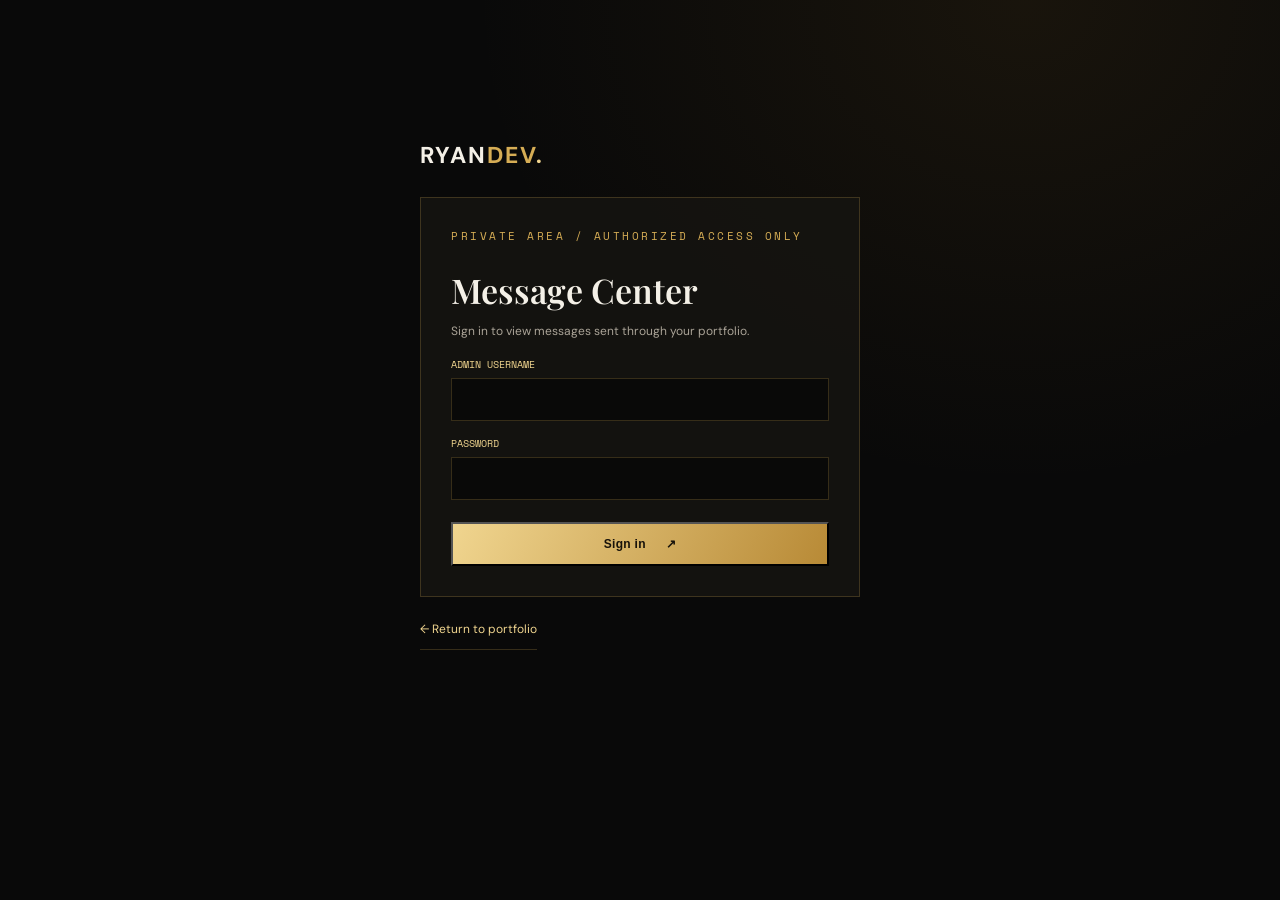
<file: admin.html>
<!doctype html>
<html lang="en">
<head>
  <meta charset="utf-8">
  <meta name="viewport" content="width=device-width,initial-scale=1">
  <meta name="robots" content="noindex,nofollow">
  <title>Private Message Center | RyanDev</title>
  <link rel="preconnect" href="https://fonts.googleapis.com">
  <link rel="preconnect" href="https://fonts.gstatic.com" crossorigin>
  <link href="https://fonts.googleapis.com/css2?family=DM+Sans:wght@400;500;600;700&family=Playfair+Display:wght@500;600;700&family=Space+Mono:wght@400;700&display=swap" rel="stylesheet">
  <link rel="stylesheet" href="style.css">
</head>
<body class="admin-body">
  <main class="admin-shell">
    <section id="loginView" class="admin-login-wrap">
      <a class="logo" href="index.html">RYAN<span>DEV</span><i>.</i></a>
      <div class="admin-panel" style="margin-top:22px">
        <p class="eyebrow">PRIVATE AREA / AUTHORIZED ACCESS ONLY</p>
        <h1 style="font:600 34px var(--serif)">Message Center</h1>
        <p style="color:var(--muted);font-size:12px;margin-top:8px">Sign in to view messages sent through your portfolio.</p>
        <form id="loginForm">
          <label for="username">ADMIN USERNAME</label>
          <input id="username" name="username" autocomplete="username" required maxlength="80">
          <label for="password">PASSWORD</label>
          <input id="password" name="password" type="password" autocomplete="current-password" required>
          <p class="admin-error" id="loginError" role="alert"></p>
          <button class="btn btn-gold" style="width:100%;justify-content:center" type="submit" id="loginButton">Sign in <span>↗</span></button>
        </form>
      </div>
      <a class="inline-link" href="index.html">← Return to portfolio</a>
    </section>

    <section id="dashboardView" hidden>
      <header class="admin-topbar">
        <div>
          <a class="logo" href="index.html">RYAN<span>DEV</span><i>.</i></a>
          <p>Private inbox · Ryan Langat</p>
        </div>
        <div class="admin-actions">
          <button class="admin-btn" id="refreshButton" type="button">↻ Refresh inbox</button>
          <button class="admin-btn" id="logoutButton" type="button">Sign out</button>
        </div>
      </header>
      <div class="admin-stats">
        <div class="admin-stat"><small>TOTAL MESSAGES</small><strong id="totalCount">0</strong></div>
        <div class="admin-stat"><small>UNREAD</small><strong id="unreadCount">0</strong></div>
        <div class="admin-stat"><small>READ</small><strong id="readCount">0</strong></div>
      </div>
      <div class="admin-layout">
        <section class="admin-panel">
          <h2>Inbox</h2>
          <div class="admin-list" id="messageList"><p class="admin-empty">Loading messages…</p></div>
        </section>
        <section class="admin-panel admin-detail" id="messageDetail">
          <p class="eyebrow">MESSAGE DETAILS</p>
          <h2>Select a message</h2>
          <p>Choose a message from your inbox to read it and prepare a reply.</p>
        </section>
      </div>
    </section>
  </main>
  <script src="backend-config.js"></script>
  <script src="admin.js" defer></script>
</body>
</html>
</file>
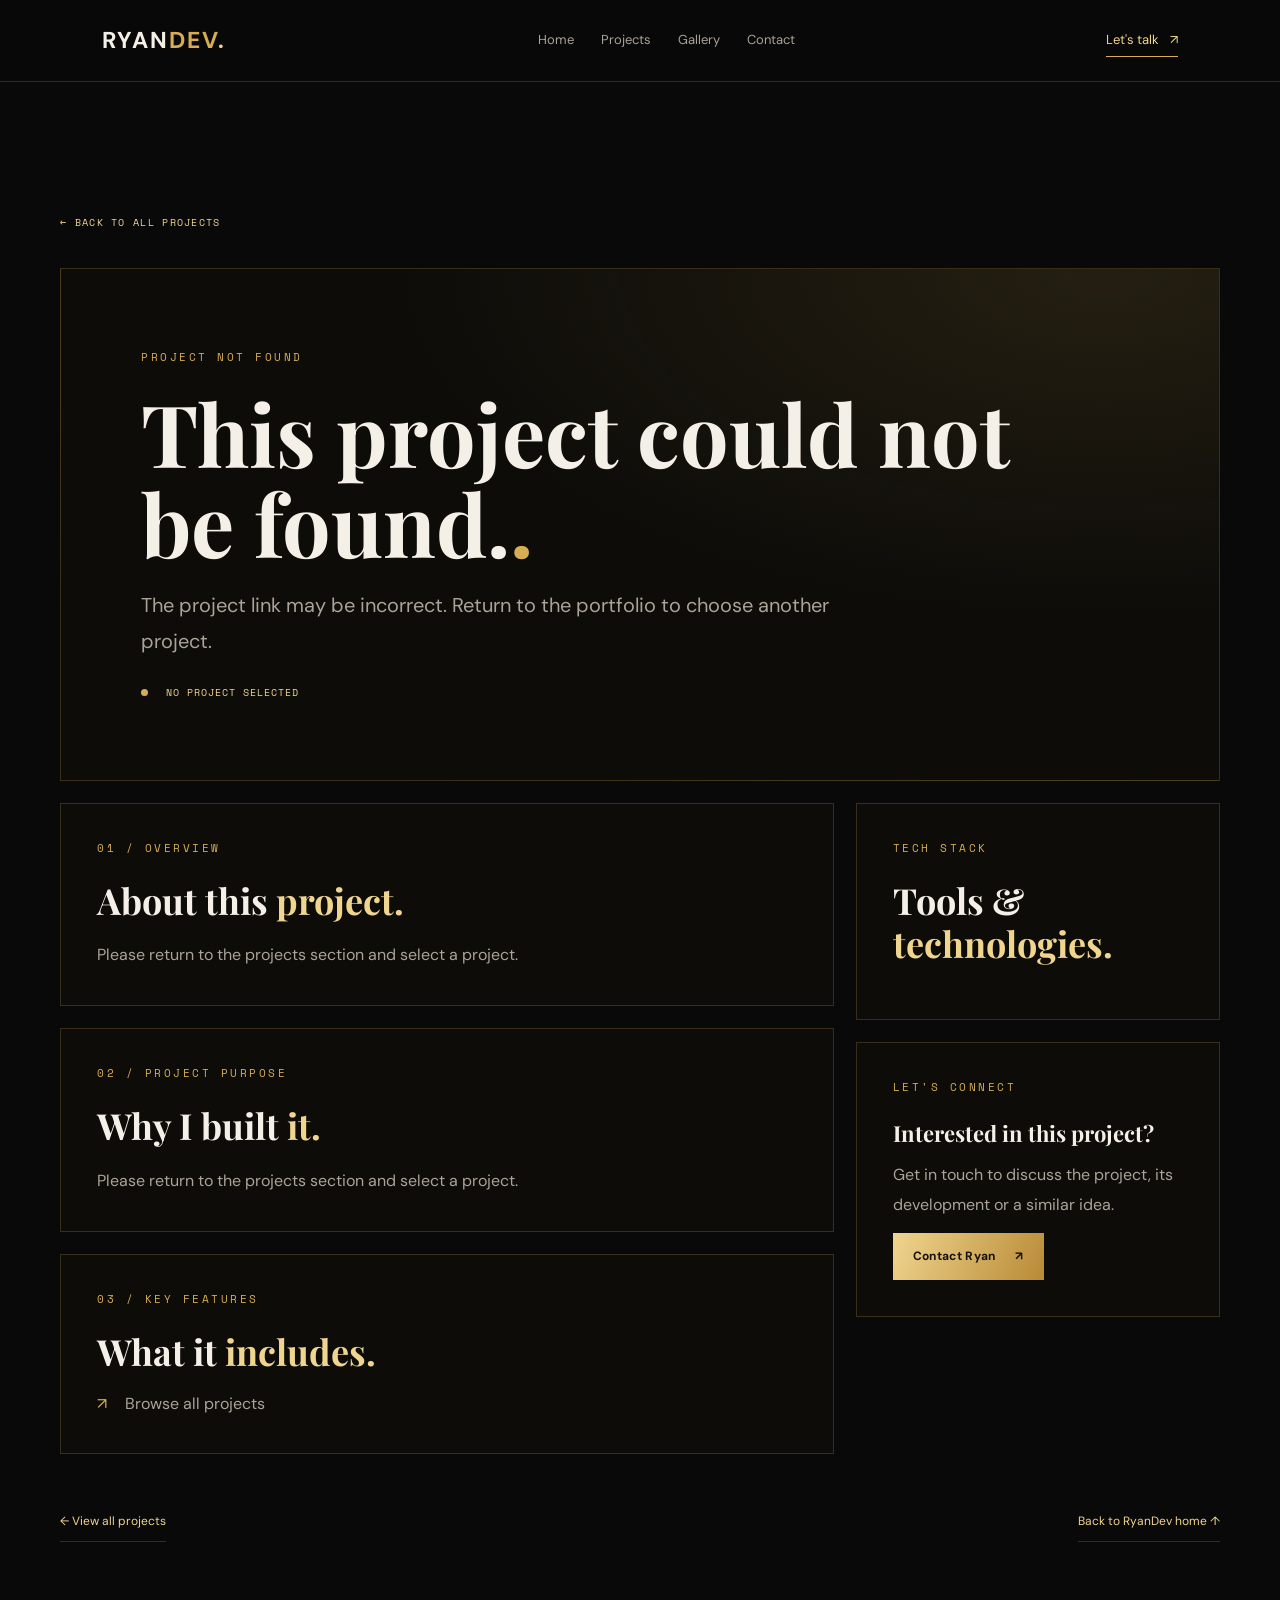
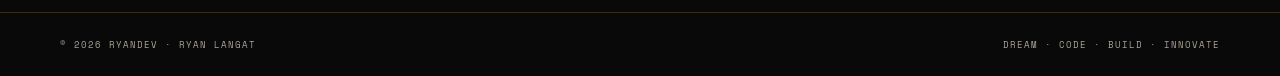
<file: project.html>
<!DOCTYPE html>
<html lang="en">
<head>
  <meta charset="UTF-8">
  <meta name="viewport" content="width=device-width, initial-scale=1.0">
  <meta name="description" content="Explore a RyanDev software project by Ryan Langat.">
  <meta name="theme-color" content="#090909">
  <title>Project details | RyanDev</title>
  <link rel="preconnect" href="https://fonts.googleapis.com">
  <link rel="preconnect" href="https://fonts.gstatic.com" crossorigin>
  <link href="https://fonts.googleapis.com/css2?family=DM+Sans:wght@400;500;600;700&family=Playfair+Display:wght@600;700;800&family=Space+Mono:wght@400;700&display=swap" rel="stylesheet">
  <link rel="stylesheet" href="style.css">
</head>
<body class="project-detail-page">
  <header class="header">
    <a class="logo" href="index.html#home" aria-label="RyanDev home">RYAN<span>DEV</span><i>.</i></a>
    <nav aria-label="Main navigation"><a href="index.html#home">Home</a><a href="index.html#projects">Projects</a><a href="index.html#gallery">Gallery</a><a href="index.html#contact">Contact</a></nav>
    <a class="header-cta" href="index.html#contact">Let's talk <span>↗</span></a>
  </header>
  <main class="project-detail-main">
    <a class="back-link" href="index.html#projects">← BACK TO ALL PROJECTS</a>
    <section class="project-detail-hero">
      <p class="eyebrow" id="detailCategory">RYANDEV PROJECT</p>
      <h1 id="detailTitle">Project details</h1>
      <p class="project-detail-lead" id="detailShort"></p>
      <div class="detail-status"><span class="status-dot"></span><span id="detailStatus"></span></div>
    </section>
    <div class="project-detail-layout">
      <article class="project-detail-content">
        <section class="detail-panel">
          <p class="eyebrow">01 / OVERVIEW</p>
          <h2>About this <em>project.</em></h2>
          <p id="detailOverview"></p>
        </section>
        <section class="detail-panel">
          <p class="eyebrow">02 / PROJECT PURPOSE</p>
          <h2>Why I built <em>it.</em></h2>
          <p id="detailPurpose"></p>
        </section>
        <section class="detail-panel">
          <p class="eyebrow">03 / KEY FEATURES</p>
          <h2>What it <em>includes.</em></h2>
          <ul class="detail-feature-list" id="detailFeatures"></ul>
        </section>
      </article>
      <aside class="detail-sidebar">
        <div class="detail-panel">
          <p class="eyebrow">TECH STACK</p>
          <h2>Tools & <em>technologies.</em></h2>
          <div class="detail-tags" id="detailStack"></div>
        </div>
        <div class="detail-panel detail-contact">
          <p class="eyebrow">LET'S CONNECT</p>
          <h3>Interested in this project?</h3>
          <p>Get in touch to discuss the project, its development or a similar idea.</p>
          <a class="btn btn-gold" href="index.html#contact">Contact Ryan <span>↗</span></a>
        </div>
      </aside>
    </div>
    <div class="detail-bottom-nav">
      <a class="inline-link" href="index.html#projects">← View all projects</a>
      <a class="inline-link" href="index.html#home">Back to RyanDev home ↑</a>
    </div>
  </main>
  <footer class="footer"><span>© <span id="year"></span> RYANDEV · RYAN LANGAT</span><span>DREAM · CODE · BUILD · INNOVATE</span></footer>
  <script src="project-details.js"></script>
</body>
</html>
</file>
<file: style.css>
/* RYANDEV — Black & Gold Luxury Theme */
:root {
  --bg: #090909;
  --bg-soft: #10100f;
  --panel: #151411;
  --panel-2: #1c1912;
  --gold: #d6ad55;
  --gold-light: #f0d58f;
  --text: #f4f0e7;
  --muted: #aaa397;
  --line: rgba(214, 173, 85, .22);
  --serif: "Playfair Display", Georgia, serif;
  --sans: "DM Sans", Arial, sans-serif;
}
* { margin: 0; padding: 0; box-sizing: border-box; scroll-behavior: smooth; }
body { background: var(--bg); color: var(--text); font-family: var(--sans); line-height: 1.75; }
a { color: inherit; text-decoration: none; }
::selection { background: var(--gold); color: #090909; }
.header { height: 82px; padding: 0 8%; display: flex; align-items: center; justify-content: space-between; position: sticky; top: 0; z-index: 20; background: rgba(9,9,9,.93); border-bottom: 1px solid var(--line); backdrop-filter: blur(16px); }
.logo { font-size: 23px; font-weight: 700; letter-spacing: 2px; }
.logo span { color: var(--gold); }
.logo i { color: var(--gold-light); font-style: normal; }
.header nav { display: flex; gap: 27px; }
.header nav a { color: var(--muted); font-size: 13px; transition: color .25s; }
.header nav a:hover, .hero-socials a:hover { color: var(--gold-light); }
.header-cta { color: var(--gold-light); border-bottom: 1px solid var(--gold); padding: 5px 0; font-size: 13px; }
.header-cta span { margin-left: 8px; }
.menu-btn { display: none; border: 0; background: none; color: var(--gold); font-size: 26px; cursor: pointer; }
.section { padding: 115px 9%; position: relative; }
.section-dark { background: var(--bg-soft); }
.hero { min-height: 700px; display: grid; grid-template-columns: 1.12fr .88fr; align-items: center; gap: 60px; overflow: hidden; background: radial-gradient(ellipse at 78% 50%, rgba(164,119,37,.12), transparent 42%); }
.eyebrow { font: 11px "Space Mono", monospace; letter-spacing: 2.5px; color: var(--gold); margin-bottom: 23px; }
.eyebrow > span { display: inline-block; width: 24px; height: 1px; background: var(--gold); vertical-align: middle; margin-right: 9px; }
.hero h1, .section-heading h2, .contact h2 { font: 700 clamp(48px, 6.5vw, 82px)/1.08 var(--serif); letter-spacing: -1.8px; }
em { color: var(--gold-light); font-style: normal; }
.hero h2 { font-size: 17px; color: var(--muted); font-weight: 500; margin: 25px 0 15px; }
.hero h2 span { color: var(--gold-light); }
.cursor { color: var(--gold); animation: blink .8s infinite; }
@keyframes blink { 50% { opacity: 0; } }
.intro { max-width: 530px; color: var(--muted); font-size: 15px; }
.hero-actions { display: flex; gap: 14px; flex-wrap: wrap; margin-top: 31px; }
.btn { display: inline-flex; align-items: center; gap: 20px; padding: 13px 20px; font-size: 12px; font-weight: 700; letter-spacing: .3px; transition: .25s; }
.btn-gold { color: #17120a; background: linear-gradient(115deg, var(--gold-light), #b88a36); }
.btn-gold:hover { transform: translateY(-3px); box-shadow: 0 9px 28px rgba(214,173,85,.2); }
.btn-outline { border: 1px solid var(--line); color: var(--text); }
.btn-outline:hover { border-color: var(--gold); color: var(--gold-light); }
.hero-socials { display: flex; gap: 25px; flex-wrap: wrap; margin-top: 42px; font: 10px "Space Mono", monospace; color: var(--muted); }
.hero-socials span { color: #756f63; }
.hero-visual { min-height: 470px; display: grid; place-items: center; position: relative; }
.portrait-wrap { width: min(330px, 75vw); height: 420px; position: relative; z-index: 2; border: 1px solid var(--gold); padding: 9px; background: #13110d; box-shadow: 0 25px 80px rgba(0,0,0,.5); }
.portrait-wrap img { display: block; width: 100%; height: 100%; object-fit: cover; object-position: center 35%; filter: saturate(.82); }
.portrait-placeholder { display: none; width: 100%; height: 100%; place-content: center; text-align: center; background: linear-gradient(145deg,#272116,#0c0b09); color: var(--gold); }
.portrait-placeholder span { font: 700 90px var(--serif); }
.portrait-placeholder small { font: 10px "Space Mono",monospace; line-height: 1.8; }
.portrait-caption { position: absolute; bottom: 23px; left: 20px; right: 20px; padding: 10px 12px; background: rgba(9,9,9,.86); font-size: 11px; color: var(--text); }
.status-dot { display: inline-block; width: 7px; height: 7px; border-radius: 50%; background: var(--gold); margin-right: 8px; }
.portrait-glow { position: absolute; inset: 35px -30px -25px 30px; border: 1px solid rgba(214,173,85,.4); z-index: -1; }
.orbit { position: absolute; border: 1px solid rgba(214,173,85,.12); border-radius: 50%; }
.orbit-one { width: 450px; height: 450px; }
.orbit-two { width: 520px; height: 520px; }
.vertical-note { position: absolute; right: -5px; top: 50%; writing-mode: vertical-rl; color: #786b4f; font: 9px "Space Mono",monospace; letter-spacing: 3px; }
.scroll-cue { position: absolute; bottom: 28px; left: 9%; font: 9px "Space Mono",monospace; color: var(--muted); letter-spacing: 2px; }
.scroll-cue span { color: var(--gold); margin-left: 12px; }
.section-heading { margin-bottom: 48px; }
.section-heading h2 { font-size: clamp(39px,5.4vw,65px); }
.section-subtitle { color: var(--muted); margin-top: 18px; max-width: 570px; font-size: 14px; }
.about-grid { display: grid; grid-template-columns: 1.1fr .9fr; gap: 75px; }
.about-copy p { color: var(--muted); font-size: 14px; margin-bottom: 19px; }
.about-copy .lead { color: var(--text); font: 600 23px/1.5 var(--serif); }
.inline-link { display: inline-block; color: var(--gold-light); border-bottom: 1px solid var(--line); padding: 9px 0; margin-top: 13px; font-size: 12px; }
.inline-link span { margin-left: 12px; }
.profile-facts { border-top: 1px solid var(--line); }
.profile-facts div { padding: 15px 0; display: flex; flex-direction: column; gap: 3px; border-bottom: 1px solid var(--line); }
.profile-facts small { color: var(--gold); font: 9px "Space Mono",monospace; letter-spacing: 1.5px; }
.profile-facts strong { font-size: 13px; font-weight: 500; }
.skills-grid { display: grid; grid-template-columns: repeat(3,1fr); gap: 15px; }
.skill-card { background: var(--panel); border: 1px solid var(--line); padding: 25px; min-height: 165px; transition: .3s; }
.skill-card:hover, .project-card:hover { border-color: var(--gold); transform: translateY(-5px); background: var(--panel-2); }
.card-index { color: var(--gold); font: 10px "Space Mono",monospace; }
.skill-card h3, .project-card h3 { font: 600 19px var(--serif); margin: 18px 0 8px; }
.skill-card p, .project-card p { color: var(--muted); font-size: 12px; }
.skill-note { color: #80796d; font-size: 11px; margin-top: 20px; }
.projects-grid { display: grid; grid-template-columns: repeat(2,1fr); gap: 15px; }
.project-card { padding: 28px; border: 1px solid var(--line); background: var(--panel); transition: .3s; }
.project-meta { display: flex; justify-content: space-between; color: var(--gold); font: 9px "Space Mono",monospace; letter-spacing: 1px; }
.project-meta span:last-child { font-size: 15px; }
.tags { display: flex; flex-wrap: wrap; gap: 7px; margin-top: 23px; }
.tags span { color: var(--gold-light); border: 1px solid var(--line); padding: 4px 8px; font-size: 9px; }
.timeline { border-left: 1px solid var(--gold); margin-left: 8px; padding-left: 34px; }
.timeline-item { position: relative; padding: 0 0 35px; }
.timeline-item:before { content: ""; position: absolute; width: 9px; height: 9px; background: var(--gold); border-radius: 50%; left: -39px; top: 7px; box-shadow: 0 0 13px rgba(214,173,85,.6); }
.timeline-item > span, .service > span { color: var(--gold); font: 9px "Space Mono",monospace; letter-spacing: 1.5px; }
.timeline-item h3 { font: 600 21px var(--serif); margin: 7px 0; }
.timeline-item p { color: var(--muted); font-size: 13px; max-width: 650px; }
.services-grid { display: grid; grid-template-columns: repeat(2,1fr); gap: 12px; }
.service { display: flex; gap: 20px; align-items: flex-start; padding: 24px; background: var(--panel); border: 1px solid var(--line); }
.service h3 { font: 600 19px var(--serif); margin-bottom: 5px; }
.service p { color: var(--muted); font-size: 12px; }
.contact { text-align: center; background: radial-gradient(ellipse at 50% 55%,rgba(165,119,38,.11),transparent 58%); }
.contact .section-heading { margin-bottom: 38px; }
.contact .section-subtitle { margin-left: auto; margin-right: auto; }
.contact-panel { max-width: 690px; margin: 0 auto 30px; border-top: 1px solid var(--line); }
.contact-panel a { display: grid; grid-template-columns: 110px 1fr 20px; gap: 15px; align-items: center; text-align: left; padding: 17px 8px; border-bottom: 1px solid var(--line); transition: .2s; }
.contact-panel a:hover { background: rgba(214,173,85,.05); }
.contact-panel small { color: var(--gold); font: 9px "Space Mono",monospace; letter-spacing: 1px; }
.contact-panel strong { font-size: 13px; font-weight: 500; overflow-wrap: anywhere; }
.contact-panel a > span { color: var(--gold); }
.contact-button { margin-top: 4px; }
.footer { padding: 27px 9%; border-top: 1px solid var(--line); display: flex; align-items: center; justify-content: space-between; gap: 15px; flex-wrap: wrap; }
.footer p { color: #817a6d; font-size: 10px; }
.reveal { opacity: 0; transform: translateY(22px); transition: opacity .65s ease,transform .65s ease; }
.reveal.visible { opacity: 1; transform: translateY(0); }
@media (max-width: 950px) {
  .header { padding: 0 5%; }
  .header nav { gap: 15px; }
  .header nav a { font-size: 11px; }
  .header-cta { display: none; }
  .section { padding: 90px 6%; }
  .hero { gap: 25px; }
  .portrait-wrap { height: 370px; }
  .about-grid { gap: 35px; }
}
@media (max-width: 700px) {
  .header { height: 70px; }
  .menu-btn { display: block; }
  .header nav { display: none; position: absolute; top: 70px; left: 0; width: 100%; padding: 22px 7%; background: #11100d; border-bottom: 1px solid var(--line); flex-direction: column; gap: 15px; }
  .header nav.active { display: flex; }
  .header nav a { font-size: 14px; }
  .section { padding: 78px 7%; }
  .hero { grid-template-columns: 1fr; text-align: center; padding-top: 75px; }
  .hero .eyebrow { font-size: 9px; }
  .hero h1 { font-size: clamp(48px,13vw,70px); }
  .hero h2 { line-height: 1.8; }
  .intro { margin: auto; }
  .hero-actions,.hero-socials { justify-content: center; }
  .hero-visual { min-height: 430px; margin-top: 5px; }
  .portrait-wrap { width: 265px; height: 350px; }
  .orbit-one { width: 340px; height: 340px; }
  .orbit-two { width: 390px; height: 390px; }
  .vertical-note { right: 0; }
  .scroll-cue { display: none; }
  .about-grid,.skills-grid,.projects-grid,.services-grid { grid-template-columns: 1fr; }
  .section-heading h2 { font-size: 43px; }
  .contact-panel a { grid-template-columns: 75px 1fr 15px; gap: 8px; }
  .footer { justify-content: center; text-align: center; flex-direction: column; }
}
@media (prefers-reduced-motion: reduce) {
  *,*::before,*::after { scroll-behavior: auto !important; animation-duration: .01ms !important; transition-duration: .01ms !important; }
}


/* Scrollable RyanDev photo gallery */
.gallery-section { overflow: hidden; }
.gallery-toolbar { display:flex; align-items:center; justify-content:space-between; margin: -18px 0 18px; }
.gallery-count { color:var(--gold-light); font:10px "Space Mono",monospace; letter-spacing:1.4px; }
.gallery-count i { color:var(--muted); font-style:normal; }
.gallery-controls { display:flex; gap:9px; }
.gallery-arrow { width:42px; height:42px; border:1px solid var(--line); background:#11100d; color:var(--gold-light); font-size:22px; cursor:pointer; transition:.2s; }
.gallery-arrow:hover { background:var(--gold); color:#090909; border-color:var(--gold); }
.gallery-track { display:grid; grid-auto-columns:minmax(260px, 34%); grid-auto-flow:column; gap:18px; overflow-x:auto; overscroll-behavior-inline:contain; scroll-snap-type:x mandatory; scroll-behavior:smooth; padding:5px 2px 18px; scrollbar-width:thin; scrollbar-color:var(--gold) #24211a; }
.gallery-card { position:relative; display:block; height:390px; overflow:hidden; border:1px solid var(--line); background:#090909; padding:0; text-align:left; cursor:zoom-in; scroll-snap-align:start; }
.gallery-card:focus-visible,.gallery-arrow:focus-visible { outline:2px solid var(--gold-light); outline-offset:4px; }
.gallery-card img { width:100%; height:100%; display:block; object-fit:cover; transition:transform .55s ease, filter .3s ease; }
.gallery-card:not(.gallery-portrait) img { object-fit:contain; background:#05070d; }
.gallery-card:hover img { transform:scale(1.035); filter:brightness(.82); }
.gallery-caption { position:absolute; left:0; right:0; bottom:0; display:flex; flex-direction:column; gap:3px; padding:38px 18px 16px; color:#fff; background:linear-gradient(transparent,rgba(0,0,0,.92)); }
.gallery-caption small { color:var(--gold-light); font:9px "Space Mono",monospace; letter-spacing:1.5px; }
.gallery-caption strong { font:600 17px var(--serif); }
.gallery-hint { margin-top:12px; color:var(--muted); font:9px "Space Mono",monospace; letter-spacing:1.3px; }
.gallery-hint span { color:var(--gold); padding:0 8px; }
.gallery-lightbox { width:min(94vw,1100px); max-width:none; max-height:92vh; margin:auto; padding:48px 18px 18px; border:1px solid var(--gold); background:#080807; color:var(--text); }
.gallery-lightbox::backdrop { background:rgba(0,0,0,.88); backdrop-filter:blur(8px); }
.gallery-lightbox img { display:block; max-width:100%; max-height:75vh; object-fit:contain; margin:auto; }
.gallery-lightbox p { text-align:center; color:var(--gold-light); margin-top:12px; font-size:13px; }
.lightbox-close { position:absolute; top:8px; right:12px; border:0; background:none; color:var(--gold-light); font-size:34px; cursor:pointer; }
@media(max-width:700px) {
  .gallery-track { grid-auto-columns:minmax(78%, 78%); gap:12px; }
  .gallery-card { height:420px; }
  .gallery-toolbar { margin-top:-10px; }
}
@media(prefers-reduced-motion:reduce) { .gallery-track { scroll-behavior:auto; } }


/* Clickable project cards */
.project-link { display:block; color:inherit; text-decoration:none; position:relative; padding-bottom:48px; transition:transform .25s ease,border-color .25s ease; }
.project-link:hover { transform:translateY(-5px); border-color:var(--gold); }
.project-link:focus-visible { outline:2px solid var(--gold-light); outline-offset:4px; }
.project-read-more { position:absolute; left:24px; bottom:18px; color:var(--gold-light); font:9px "Space Mono",monospace; letter-spacing:1.2px; }
.project-read-more b { font-size:14px; margin-left:5px; }
.project-detail-page { min-height:100vh; }
.project-detail-main { width:min(1160px,calc(100% - 48px)); margin:0 auto; padding:125px 0 70px; }
.back-link { display:inline-block; color:var(--gold-light); text-decoration:none; font:10px "Space Mono",monospace; letter-spacing:1.3px; margin-bottom:38px; }
.back-link:hover,.detail-bottom-nav a:hover { color:#fff; }
.project-detail-hero { padding:clamp(35px,7vw,80px); border:1px solid var(--line); background:radial-gradient(ellipse at 90% 0%,rgba(198,157,75,.13),transparent 48%),#0d0c09; }
.project-detail-hero h1 { max-width:900px; font:700 clamp(42px,8vw,86px)/1.05 var(--serif); margin:18px 0; }
.project-detail-hero h1:after { content:"."; color:var(--gold); }
.project-detail-lead { max-width:760px; color:var(--muted); font-size:clamp(16px,2vw,20px); line-height:1.8; }
.detail-status { display:flex; align-items:center; gap:10px; margin-top:26px; color:var(--gold-light); font:10px "Space Mono",monospace; letter-spacing:1px; text-transform:uppercase; }
.project-detail-layout { display:grid; grid-template-columns:minmax(0,1.7fr) minmax(260px,.8fr); gap:22px; margin-top:22px; align-items:start; }
.project-detail-content,.detail-sidebar { display:grid; gap:22px; }
.detail-panel { border:1px solid var(--line); background:#0d0c09; padding:clamp(22px,4vw,36px); }
.detail-panel h2 { font:700 clamp(25px,4vw,36px)/1.2 var(--serif); margin:12px 0 18px; }
.detail-panel h2 em { color:var(--gold-light); }
.detail-panel p:not(.eyebrow) { color:var(--muted); line-height:1.85; }
.detail-feature-list { list-style:none; padding:0; margin:0; display:grid; gap:14px; }
.detail-feature-list li { color:var(--muted); line-height:1.6; padding-left:28px; position:relative; }
.detail-feature-list li:before { content:"↗"; position:absolute; left:0; color:var(--gold); }
.detail-tags { display:flex; flex-wrap:wrap; gap:9px; }
.detail-tags span { padding:8px 11px; border:1px solid var(--line); color:var(--gold-light); font:10px "Space Mono",monospace; }
.detail-contact h3 { font:700 22px var(--serif); margin:12px 0; }
.detail-contact .btn { margin-top:14px; }
.detail-bottom-nav { display:flex; justify-content:space-between; gap:20px; margin-top:35px; }
.footer { display:flex; justify-content:space-between; gap:20px; padding:25px max(24px,calc((100% - 1160px)/2)); border-top:1px solid var(--line); color:var(--muted); font:9px "Space Mono",monospace; letter-spacing:1px; }
@media(max-width:760px) {
  .project-detail-main { width:calc(100% - 30px); padding-top:105px; }
  .project-detail-layout { grid-template-columns:1fr; }
  .detail-bottom-nav,.footer { flex-direction:column; }
  .project-link { padding-bottom:48px; }
}


/* RYANDEV private message form */
.contact-form { max-width:760px; margin:0 auto 34px; padding:clamp(22px,4vw,38px); text-align:left; background:linear-gradient(145deg,rgba(214,173,85,.07),rgba(21,20,17,.96)); border:1px solid var(--line); }
.contact-form-heading { margin-bottom:24px; }
.contact-form-heading h3 { font:600 clamp(25px,4vw,36px)/1.2 var(--serif); margin:5px 0 9px; }
.contact-form-heading p:last-child { color:var(--muted); font-size:12px; }
.contact-form-grid { display:grid; grid-template-columns:1fr 1fr; gap:17px; }
.contact-form label { display:flex; flex-direction:column; gap:7px; color:var(--gold-light); font:10px "Space Mono",monospace; letter-spacing:.7px; }
.contact-form input,.contact-form textarea { width:100%; border:1px solid var(--line); border-radius:0; outline:none; background:#090908; color:var(--text); padding:13px 14px; font:13px var(--sans); letter-spacing:0; transition:border-color .2s,box-shadow .2s; }
.contact-form input:focus,.contact-form textarea:focus { border-color:var(--gold); box-shadow:0 0 0 3px rgba(214,173,85,.09); }
.contact-form textarea { resize:vertical; min-height:130px; }
.contact-message-field { grid-column:1/-1; }
.contact-form-bottom { display:flex; align-items:center; justify-content:space-between; gap:18px; margin-top:19px; }
.form-status { color:var(--muted); font-size:11px; max-width:430px; }
.contact-form button:disabled { opacity:.55; cursor:wait; transform:none; }
.admin-entry { color:#766d5d; font:9px "Space Mono",monospace; }
.admin-entry:hover { color:var(--gold-light); }
@media(max-width:600px) {
 .contact-form-grid { grid-template-columns:1fr; }
 .contact-message-field { grid-column:auto; }
 .contact-form-bottom { align-items:stretch; flex-direction:column; }
 .contact-form-bottom .btn { justify-content:center; }
}

/* Admin message center */
.admin-body { min-height:100vh; background:radial-gradient(ellipse at 80% 0%,rgba(165,119,38,.10),transparent 38%),var(--bg); }
.admin-shell { width:min(1180px,calc(100% - 36px)); margin:0 auto; padding:45px 0 80px; }
.admin-topbar { display:flex; align-items:center; justify-content:space-between; gap:18px; padding-bottom:24px; border-bottom:1px solid var(--line); }
.admin-topbar p { color:var(--muted); font-size:12px; }
.admin-actions { display:flex; gap:10px; align-items:center; }
.admin-btn { border:1px solid var(--line); background:#15130f; color:var(--gold-light); padding:10px 14px; cursor:pointer; font:10px "Space Mono",monospace; }
.admin-btn:hover { border-color:var(--gold); }
.admin-stats { display:grid; grid-template-columns:repeat(3,1fr); gap:13px; margin:24px 0; }
.admin-stat,.admin-panel { border:1px solid var(--line); background:rgba(21,20,17,.88); padding:20px; }
.admin-stat small { display:block; color:var(--muted); font:9px "Space Mono",monospace; letter-spacing:1px; }
.admin-stat strong { display:block; margin-top:7px; color:var(--gold-light); font:600 32px var(--serif); }
.admin-layout { display:grid; grid-template-columns:minmax(270px,.8fr) minmax(0,1.5fr); gap:15px; align-items:start; }
.admin-panel h2 { font:600 23px var(--serif); margin-bottom:15px; }
.admin-list { display:grid; gap:8px; max-height:650px; overflow:auto; }
.admin-message-item { width:100%; text-align:left; padding:14px; border:1px solid transparent; border-bottom-color:var(--line); background:#0c0b09; color:var(--text); cursor:pointer; }
.admin-message-item.selected,.admin-message-item:hover { border-color:var(--gold); background:#17140e; }
.admin-message-item strong { display:block; font-size:13px; }
.admin-message-item small { display:block; color:var(--muted); font-size:10px; margin-top:4px; }
.admin-message-item.unread strong:after { content:" • NEW"; color:var(--gold); font:9px "Space Mono",monospace; }
.admin-detail { min-height:360px; }
.admin-detail p { color:var(--muted); font-size:13px; white-space:pre-wrap; overflow-wrap:anywhere; margin:12px 0; }
.admin-detail-meta { display:flex; flex-wrap:wrap; gap:9px 18px; color:var(--gold-light); font-size:11px; }
.admin-detail-actions { display:flex; flex-wrap:wrap; gap:9px; margin-top:22px; }
.admin-input { width:100%; margin-top:12px; padding:12px; background:#090908; border:1px solid var(--line); color:var(--text); }
.admin-login-wrap { width:min(440px,calc(100% - 32px)); margin:10vh auto; }
.admin-login-wrap .admin-panel { padding:30px; }
.admin-login-wrap label { display:block; color:var(--gold-light); font:10px "Space Mono",monospace; margin:15px 0 6px; }
.admin-login-wrap input { width:100%; background:#090908; color:var(--text); border:1px solid var(--line); padding:13px; }
.admin-error { color:#f0a09a!important; min-height:22px; font-size:12px!important; }
.admin-empty { color:var(--muted); font-size:12px; padding:20px 5px; }
@media(max-width:760px) {
 .admin-layout { grid-template-columns:1fr; }
 .admin-stats { grid-template-columns:1fr 1fr; }
 .admin-topbar { align-items:flex-start; flex-direction:column; }
}
</file>
